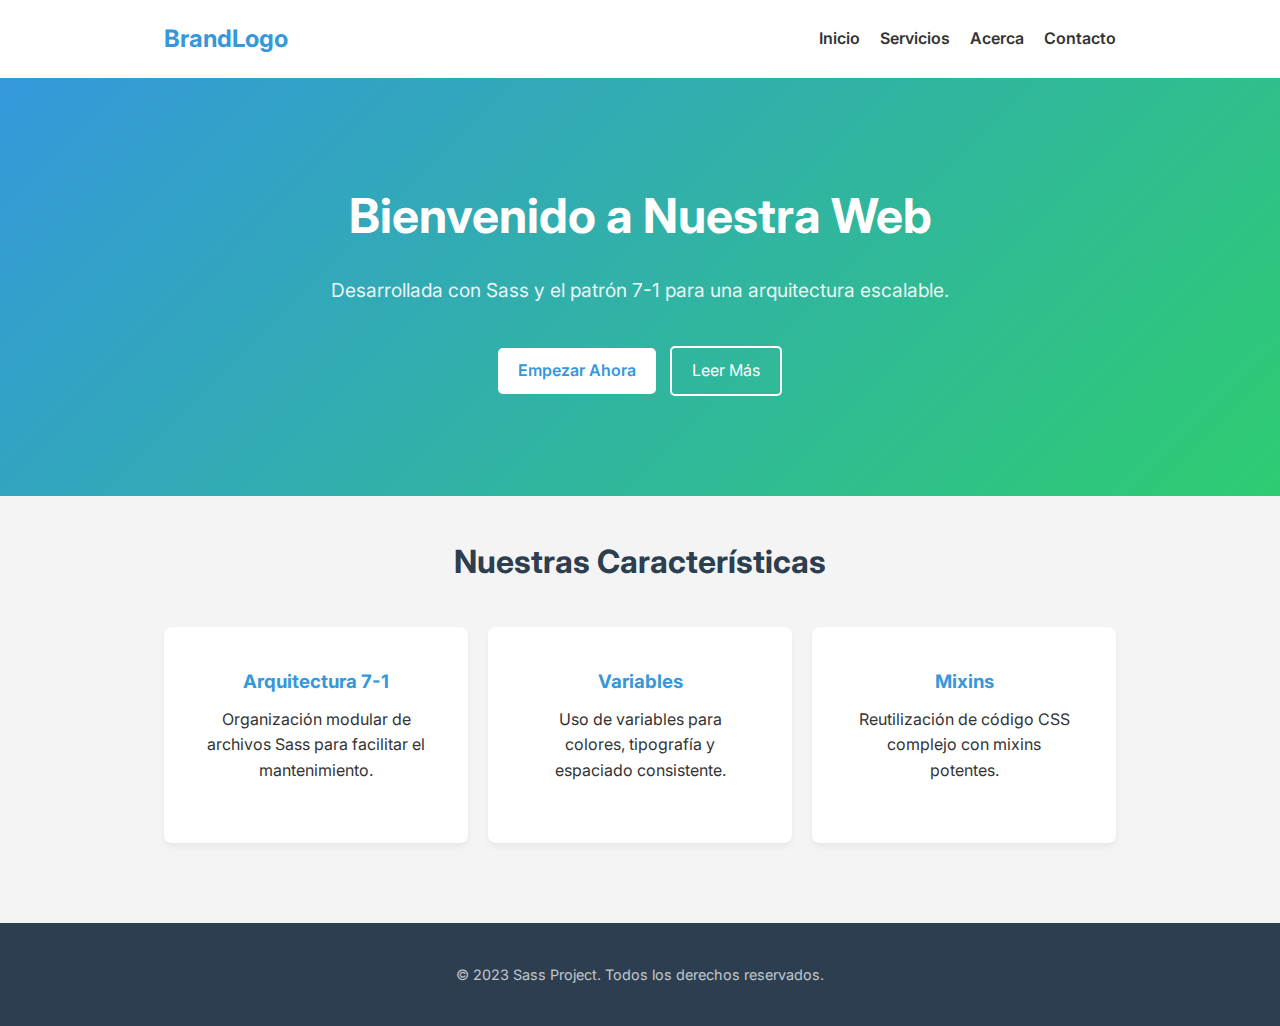
<file: index.html>
<!DOCTYPE html>
<html lang="es">
<head>
    <meta charset="UTF-8">
    <meta name="viewport" content="width=device-width, initial-scale=1.0">
    <title>Sass Frontpage - 7-1 Pattern</title>
    <link rel="stylesheet" href="assets/css/style.css">
    <link href="https://fonts.googleapis.com/css2?family=Inter:wght@400;600;700&display=swap" rel="stylesheet">
</head>
<body>

    <header class="main-header">
        <div class="container">
            <div class="logo">BrandLogo</div>
            <nav class="main-nav">
                <ul>
                    <li><a href="#">Inicio</a></li>
                    <li><a href="#">Servicios</a></li>
                    <li><a href="#">Acerca</a></li>
                    <li><a href="#">Contacto</a></li>
                </ul>
            </nav>
        </div>
    </header>

    <section class="hero">
        <div class="container">
            <h1 class="hero-title">Bienvenido a Nuestra Web</h1>
            <p class="hero-subtitle">Desarrollada con Sass y el patrón 7-1 para una arquitectura escalable.</p>
            <a href="#" class="btn btn-primary">Empezar Ahora</a>
            <a href="#" class="btn btn-secondary">Leer Más</a>
        </div>
    </section>

    <section class="features">
        <div class="container">
            <h2 class="section-title">Nuestras Características</h2>
            <div class="grid-3">
                <div class="card">
                    <h3>Arquitectura 7-1</h3>
                    <p>Organización modular de archivos Sass para facilitar el mantenimiento.</p>
                </div>
                <div class="card">
                    <h3>Variables</h3>
                    <p>Uso de variables para colores, tipografía y espaciado consistente.</p>
                </div>
                <div class="card">
                    <h3>Mixins</h3>
                    <p>Reutilización de código CSS complejo con mixins potentes.</p>
                </div>
            </div>
        </div>
    </section>

    <footer class="main-footer">
        <div class="container">
            <p>&copy; 2023 Sass Project. Todos los derechos reservados.</p>
        </div>
    </footer>

</body>
</html>
</file>
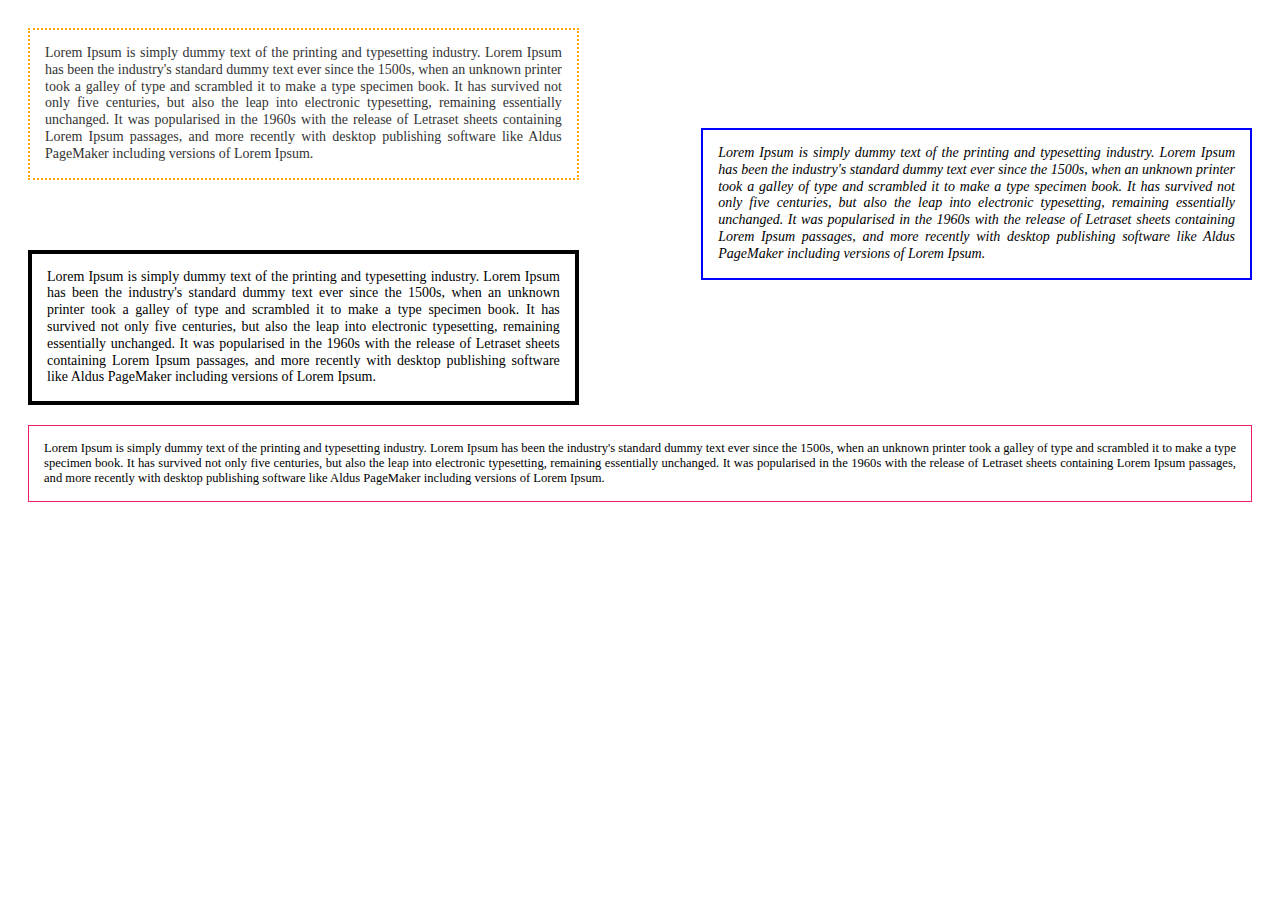
<file: M3L4/index.html>
<!DOCTYPE html>
<html lang="es">
<head>
    <meta charset="UTF-8">
    <meta name="viewport" content="width=device-width, initial-scale=1.0">
    <title>Ejercicio M3L4 - Modelo de Cajas</title>
    <link rel="stylesheet" href="style.css">
</head>
<body>

    <div class="box box-1">
        Lorem Ipsum is simply dummy text of the printing and typesetting industry. Lorem Ipsum has been the industry's standard dummy text ever since the 1500s, when an unknown printer took a galley of type and scrambled it to make a type specimen book. It has survived not only five centuries, but also the leap into electronic typesetting, remaining essentially unchanged. It was popularised in the 1960s with the release of Letraset sheets containing Lorem Ipsum passages, and more recently with desktop publishing software like Aldus PageMaker including versions of Lorem Ipsum.
    </div>

    <div class="box box-2">
        Lorem Ipsum is simply dummy text of the printing and typesetting industry. Lorem Ipsum has been the industry's standard dummy text ever since the 1500s, when an unknown printer took a galley of type and scrambled it to make a type specimen book. It has survived not only five centuries, but also the leap into electronic typesetting, remaining essentially unchanged. It was popularised in the 1960s with the release of Letraset sheets containing Lorem Ipsum passages, and more recently with desktop publishing software like Aldus PageMaker including versions of Lorem Ipsum.
    </div>

    <div class="box box-3">
        Lorem Ipsum is simply dummy text of the printing and typesetting industry. Lorem Ipsum has been the industry's standard dummy text ever since the 1500s, when an unknown printer took a galley of type and scrambled it to make a type specimen book. It has survived not only five centuries, but also the leap into electronic typesetting, remaining essentially unchanged. It was popularised in the 1960s with the release of Letraset sheets containing Lorem Ipsum passages, and more recently with desktop publishing software like Aldus PageMaker including versions of Lorem Ipsum.
    </div>

    <div class="box box-4">
        Lorem Ipsum is simply dummy text of the printing and typesetting industry. Lorem Ipsum has been the industry's standard dummy text ever since the 1500s, when an unknown printer took a galley of type and scrambled it to make a type specimen book. It has survived not only five centuries, but also the leap into electronic typesetting, remaining essentially unchanged. It was popularised in the 1960s with the release of Letraset sheets containing Lorem Ipsum passages, and more recently with desktop publishing software like Aldus PageMaker including versions of Lorem Ipsum.
    </div>

</body>
</html>
</file>
<file: assets/css/style.css>
* {
  margin: 0;
  padding: 0;
  box-sizing: border-box;
}

body {
  line-height: 1.6;
}

ul {
  list-style: none;
}

a {
  text-decoration: none;
}

body {
  font-family: "Inter", sans-serif;
  color: #333;
  background-color: #f4f4f4;
}

h1,
h2,
h3 {
  margin-bottom: 10px;
  color: #2c3e50;
}

p {
  margin-bottom: 20px;
}

.main-header {
  background-color: #fff;
  box-shadow: 0 2px 5px rgba(0, 0, 0, 0.1);
  padding: 20px 0;
}
.main-header .container {
  display: flex;
  justify-content: center;
  align-items: center;
  justify-content: space-between;
  max-width: 992px;
  margin: 0 auto;
  padding: 0 20px;
}
.main-header .logo {
  font-size: 1.5rem;
  font-weight: 700;
  color: #3498db;
}
.main-header .main-nav ul {
  display: flex;
  gap: 20px;
}
.main-header .main-nav ul a {
  color: #333;
  font-weight: 600;
}
.main-header .main-nav ul a:hover {
  color: #3498db;
}

.hero {
  background: linear-gradient(135deg, #3498db, #2ecc71);
  color: #fff;
  padding: 100px 0;
  text-align: center;
}
.hero .container {
  max-width: 992px;
  margin: 0 auto;
  padding: 0 20px;
}
.hero-title {
  font-size: 3rem;
  margin-bottom: 20px;
  color: #fff;
}
.hero-subtitle {
  font-size: 1.2rem;
  margin-bottom: 40px;
  opacity: 0.9;
}

.main-footer {
  background-color: #2c3e50;
  color: #fff;
  padding: 40px 0;
  text-align: center;
  margin-top: 40px;
}
.main-footer p {
  margin: 0;
  font-size: 0.9rem;
  opacity: 0.7;
}

.btn-primary {
  display: inline-block;
  padding: 10px 20px;
  background-color: #fff;
  color: #3498db;
  border-radius: 5px;
  text-decoration: none;
  transition: background 0.3s ease;
}
.btn-primary:hover {
  background-color: rgb(229.5, 229.5, 229.5);
}
.btn-primary {
  font-weight: 600;
}
.btn-primary:hover {
  background-color: rgb(242.25, 242.25, 242.25);
}
.btn-secondary {
  display: inline-block;
  padding: 10px 20px;
  background-color: transparent;
  color: #fff;
  border-radius: 5px;
  text-decoration: none;
  transition: background 0.3s ease;
}
.btn-secondary:hover {
  background-color: rgba(0, 0, 0, 0);
}
.btn-secondary {
  border: 2px solid #fff;
  margin-left: 10px;
}
.btn-secondary:hover {
  background-color: rgba(255, 255, 255, 0.1);
}

.card {
  background: #fff;
  padding: 40px;
  border-radius: 8px;
  box-shadow: 0 4px 6px rgba(0, 0, 0, 0.05);
  text-align: center;
  transition: transform 0.3s ease;
}
.card:hover {
  transform: translateY(-5px);
}
.card h3 {
  color: #3498db;
  margin-bottom: 10px;
}

.features {
  padding: 40px 0;
  background-color: #f4f4f4;
}
.features .container {
  max-width: 992px;
  margin: 0 auto;
  padding: 0 20px;
}
.features .section-title {
  text-align: center;
  margin-bottom: 40px;
  font-size: 2rem;
}
.features .grid-3 {
  display: grid;
  grid-template-columns: repeat(auto-fit, minmax(250px, 1fr));
  gap: 20px;
}

/*# sourceMappingURL=style.css.map */
</file>
<file: M3L4/style.css>
* {
    box-sizing: border-box;
}

body {
    font-family: 'Times New Roman', Times, serif;
    padding: 20px;
    font-size: 14px;
    line-height: 1.2;
}

.box {
    padding: 15px;
    text-align: justify;
    margin-bottom: 20px;
}

/* Box 1: Top Left, Dotted Orange */
.box-1 {
    border: 2px dotted orange;
    width: 45%;
    float: left;
    margin-right: 5%;
    color: #2e7d32; /* Greenish text as seen in image? No, looks black/dark grey. Let's stick to default or dark grey. Actually image text is greenish in box 1? Hard to tell, looks like standard black/grey. Wait, Box 1 text is GREEN in the image? Let me look closer. Ah, the border is orange. The text looks standard. I will keep it black. */
    color: #333;
}

/* Box 2: Middle Right, Solid Blue */
.box-2 {
    border: 2px solid blue;
    width: 45%;
    float: right;
    margin-top: 100px; /* Push down to simulate the staggered look */
    font-style: italic; /* Text looks italic in the image */
}

/* Box 3: Bottom Left, Thick Black */
.box-3 {
    border: 4px solid black;
    width: 45%;
    float: left;
    clear: left; /* Clear the float from box 1 */
    margin-top: 50px; /* Spacing from box 1 area */
}

/* Box 4: Bottom, Full Width, Red Border */
.box-4 {
    border: 1px solid #e91e63; /* Pinkish red */
    width: 100%;
    clear: both; /* Clear all floats */
    margin-top: 30px;
    font-size: 0.9em; /* Slightly smaller? */
}
</file>
